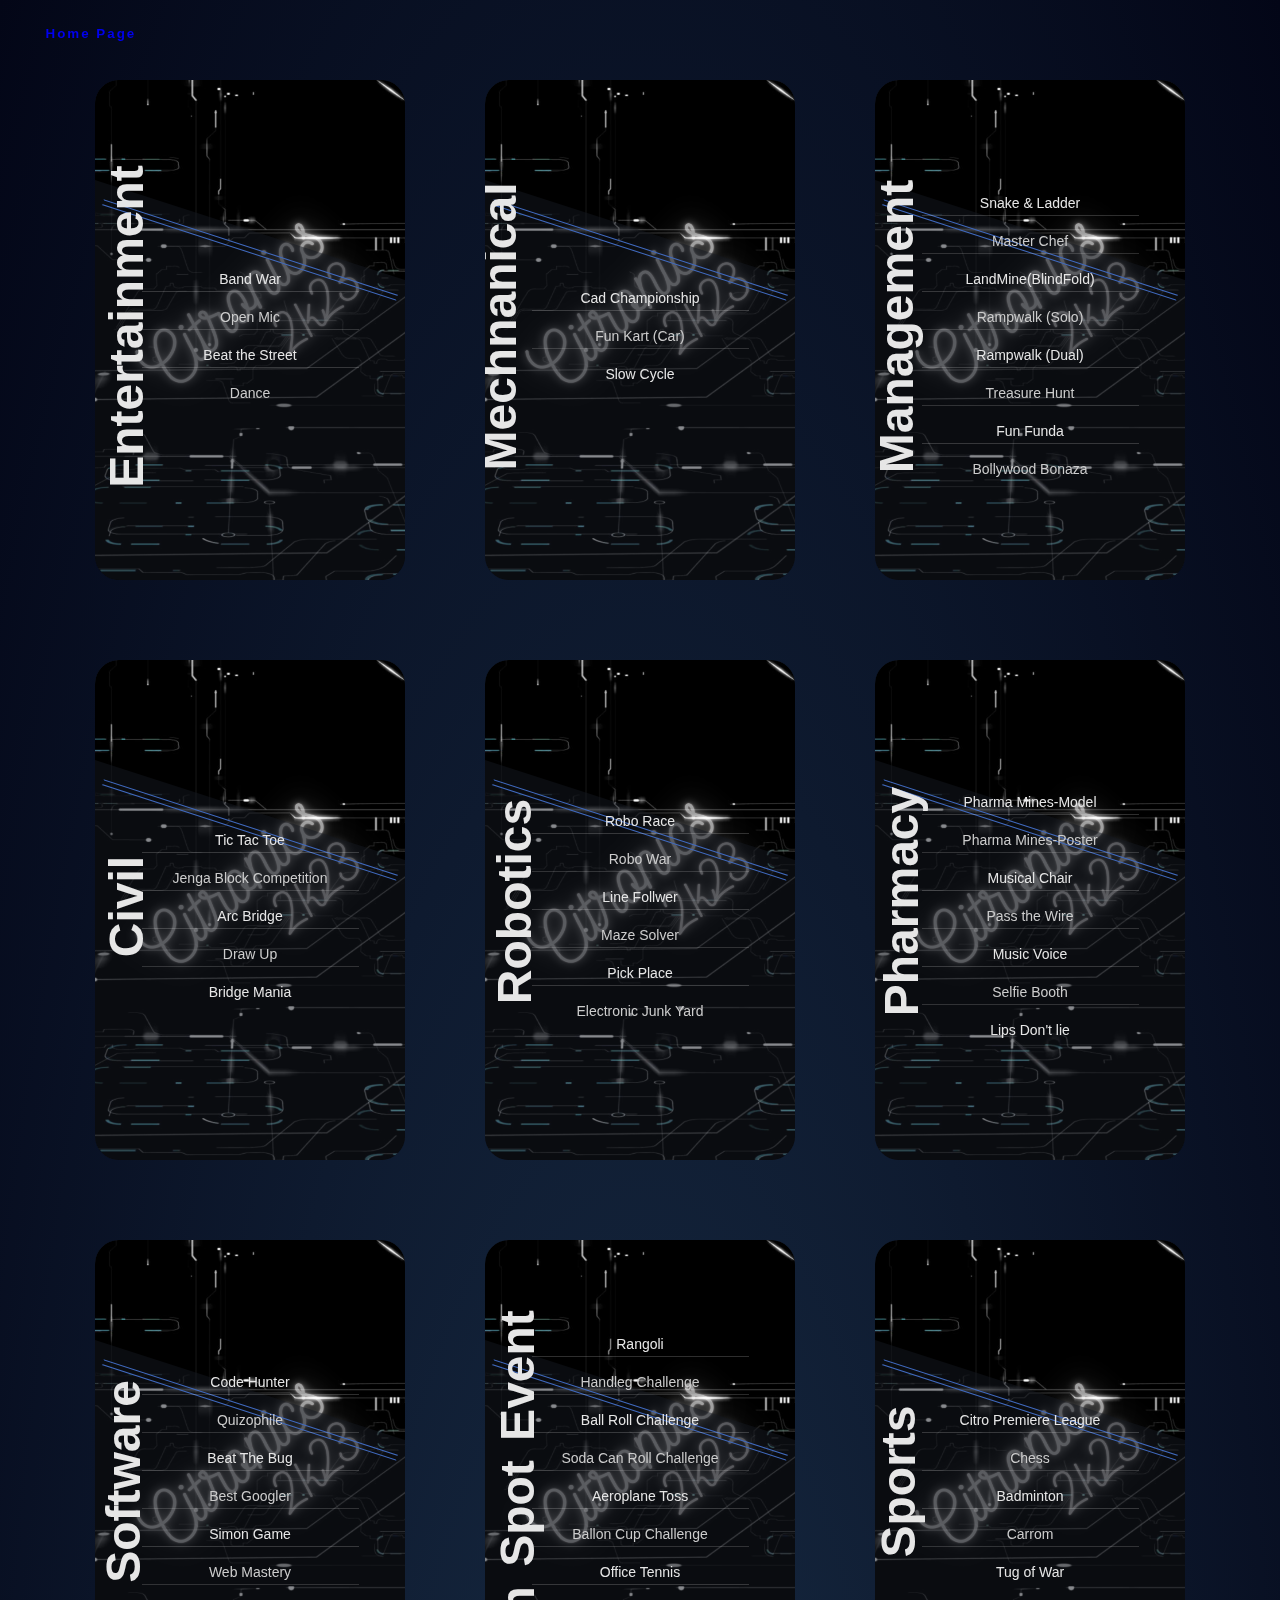
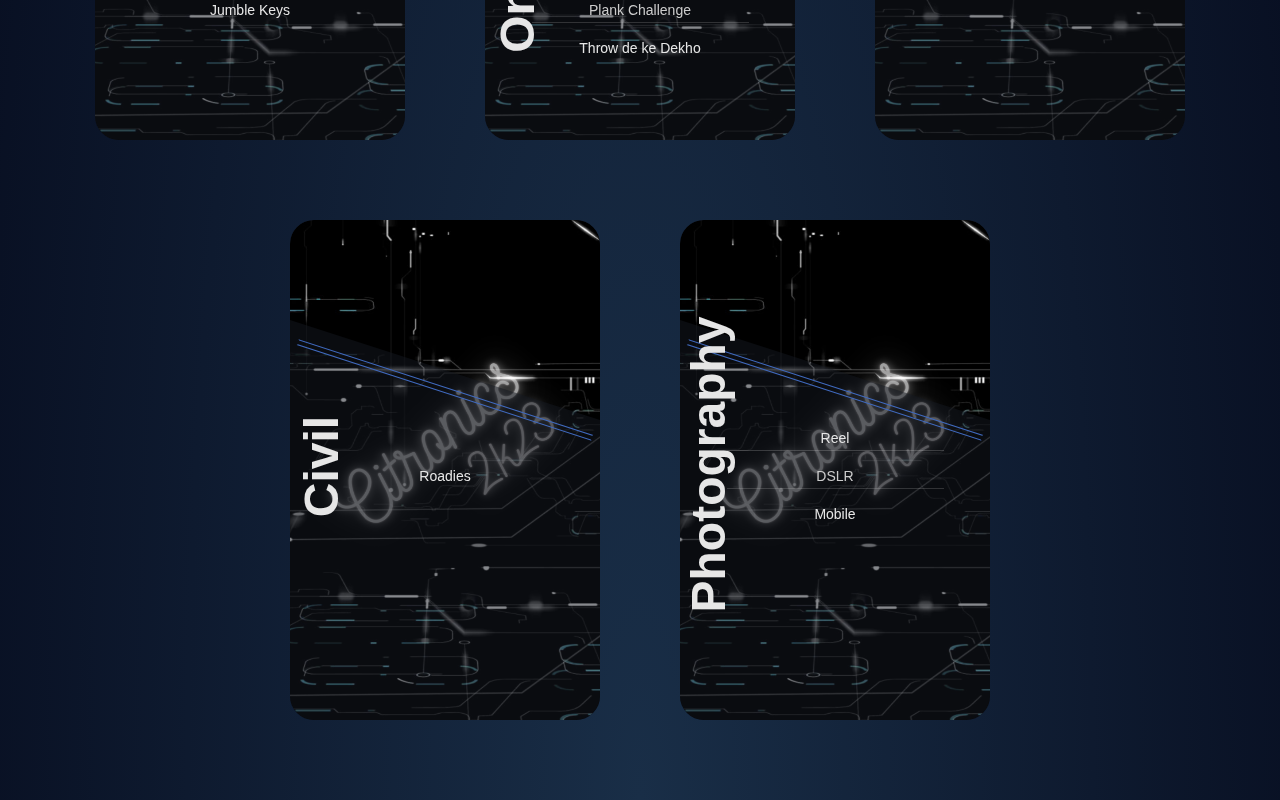
<file: Citronics2k23-main/event.html>
<!DOCTYPE html>
<html lang="en">

<head>
    <meta charset="UTF-8">
    <meta http-equiv="X-UA-Compatible" content="IE=edge">
    <meta name="viewport" content="width=device-width, initial-scale=1.0">
    <title>Events</title>
</head>
<link href="https://cdn.jsdelivr.net/npm/bootstrap@5.2.3/dist/css/bootstrap.min.css" rel="stylesheet"
    integrity="sha384-rbsA2VBKQhggwzxH7pPCaAqO46MgnOM80zW1RWuH61DGLwZJEdK2Kadq2F9CUG65" crossorigin="anonymous">

<link rel="stylesheet" href="./css/event.css">

<body>

    <div class="pattern0 fireworks fire0">
        <div class="ring_1"></div>
        <div class="ring_2"></div>
    </div>
    <div class="pattern1 fireworks fire1">
        <div class="ring_1"></div>
        <div class="ring_2"></div>
    </div>
    <div class="pattern2 fireworks fire2">
        <div class="ring_1"></div>
        <div class="ring_2"></div>
    </div>
    <div class="pattern3 fireworks fire3">
        <div class="ring_1"></div>
        <div class="ring_2"></div>
    </div>
    <div class="pattern4 fireworks fire4">
        <div class="ring_1"></div>
        <div class="ring_2"></div>
    </div>
    <div class="pattern5 fireworks fire5">
        <div class="ring_1"></div>
        <div class="ring_2"></div>
    </div>
    <div class="pattern6 fireworks fire6">
        <div class="ring_1"></div>
        <div class="ring_2"></div>
    </div>
    <div class="pattern7 fireworks fire7">
        <div class="ring_1"></div>
        <div class="ring_2"></div>
    </div>
    <div class="pattern8 fireworks fire8">
        <div class="ring_1"></div>
        <div class="ring_2"></div>
    </div>
    <div class="pattern9 fireworks fire9">
        <div class="ring_1"></div>
        <div class="ring_2"></div>
    </div>
    <div class="pattern10 fireworks fire10">
        <div class="ring_1"></div>
        <div class="ring_2"></div>
    </div>
    <div class="pattern11 fireworks fire11">
        <div class="ring_1"></div>
        <div class="ring_2"></div>
    </div>
    <div class="pattern12 fireworks fire12">
        <div class="ring_1"></div>
        <div class="ring_2"></div>
    </div>
    <div class="pattern13 fireworks fire13">
        <div class="ring_1"></div>
        <div class="ring_2"></div>
    </div>
    <div class="pattern14 fireworks fire14">
        <div class="ring_1"></div>
        <div class="ring_2"></div>
    </div>
    <div class="pattern15 fireworks fire15">
        <div class="ring_1"></div>
        <div class="ring_2"></div>
    </div>
    <div class="pattern16 fireworks fire16">
        <div class="ring_1"></div>
        <div class="ring_2"></div>
    </div>
    <div class="pattern17 fireworks fire17">
        <div class="ring_1"></div>
        <div class="ring_2"></div>
    </div>
    <div class="pattern18 fireworks fire18">
        <div class="ring_1"></div>
        <div class="ring_2"></div>
    </div>
    <div class="pattern19 fireworks fire19">
        <div class="ring_1"></div>
        <div class="ring_2"></div>
    </div>





    <div id="dynamicfetch" class="container event_outercontainer container-popup px-5">

        <div id="innercontainer_arrow">
            <img id="cross" src="./Icons/close.svg" alt="cross logo" width="50px" height="50px">
            <div>
                <h1 class="event_title" id="title"></h1>
            </div>
            <div>
                <!-- <h2 class="coordinator" id="cordinator">Coordinator</h2> -->
                <h3 id="allcore"></h3>
                <h2 class="description">Description</h2>
                <h3 id="description">
                </h3>

            </div>
            <div class="align-top">
                <h3 class="registration-fee">Registration Fee : <span id="rprice"></span>/Rs
                </h3>
                <h3 id="f_price" class="price_money">Prize money :</h3>
                <p class="first_price price"> First price : <span id="firstprice"></span>/Rs</p>
                <p class="price" id="s_price"> Second price : <span id="secondprice"></span>/Rs</p>
                <p class="price" id="t_price"> Third price :<span id="thirdprice"></span>/Rs</p>
                <p class="price" id="c_price"> Consolation Prizess:<span id="Consolation_prices"></span>/Rs</p>
                <br>
                <br>
                <h2 class="head">Event Head : </h2>

                <h3 id="core1"></h3>
                <h3 id="core2"></h3>
                <h3 id="core3"></h3>
            </div>

            <h2 class="guilines_heading">Guidelines</h2>
            <div class="guidline_class">
                <div class="fix-guidlines" id="guideline"></div>

            </div>
        </div>
    </div>







    <div class="text-container" id="Events">
        <h1> Events </h1>
    </div>
    <a class="go-to-home" href="./index.html"><button type="button" class="btn btn-primary" style="width: 100% ;">Home
            Page</button>
        <h5></h5>
    </a>

    <!-- -----------Entertainment---------- -->
    <div class="flip-card-container" style="--hue: 220">

        <div class="flip-card">

            <div class="card-front">
                <figure>
                    <div class="img-bg"></div>
                    <img class="card-bg" src="./Icons/Citronics2k23.png" alt="Brohm Lake" width="100%">
                    <figcaption class="Entertainment">Entertainment</figcaption>
                </figure>

                <ul class=" ul-button m-0 p-0 ">
                    <li class="li-front ">Band War</li>
                    <li class=" li-front ">Open Mic</li>
                    <li class="li-front">Beat the Street</li>
                    <li class="li-front ">Dance </li>
                    <!-- <li class="li-front ">Roadies </li> -->
                    <!-- <li class="li-front ">Photography(Mobile & DSLR) </li> -->

                </ul>
            </div>

            <div class="card-back">
                <figure>
                    <div class="img-bg"></div>
                    <img src="./Icons/Citronics2k23.png" style="filter:blur(5px)" alt="Brohm Lake" width="100%">
                </figure>

                <ul class=" ul-button m-0 p-0" id="entertainment_menu">
                    <button class="new_btn" id="btn_cards">
                        <li class=" li-back span_class" id="bandwar_id"> Band War </li>
                    </button>

                    <button class="new_btn" id="btn_cards">
                        <li class=" li-back span_class" id="openmic_id"> Open Mic </li>
                    </button>

                    <button class="new_btn" id="btn_cards">
                        <li class=" li-back span_class" id="beat_the_street"> Beat the Street </li>
                    </button>

                    <button class="new_btn" id="btn_cards">
                        <li class=" li-back span_class" id="dance_solo"> Dance  </li>
                    </button>

                   

                    <!-- <button class="new_btn" id="btn_cards">
                        <li class=" li-back span_class" id="roadies_id"> Roadies </li>
                    </button> -->

                    <!-- <button class="new_btn" id="btn_cards">
                        <li class=" li-back span_class" id="photography_id"> Photography(Mobile & DSLR)
                        </li>
                    </button> -->
                </ul>

                <div class="design-container">
                    <span class="design design--1"></span>
                    <span class="design design--2"></span>
                    <span class="design design--3"></span>
                    <span class="design design--4"></span>
                    <span class="design design--5"></span>
                    <span class="design design--6"></span>
                    <span class="design design--7"></span>
                    <span class="design design--8"></span>
                </div>
            </div>

        </div>
    </div>

    <!-- -----------Mechanical-------------- -->
    <div class="flip-card-container" style="--hue: 220">

        <div class="flip-card">

            <div class="card-front">
                <figure>
                    <div class="img-bg"></div>
                    <img src="./Icons/Citronics2k23.png" alt="Brohm Lake" width="100%">
                    <figcaption class="Entertainment">Mechnanical</figcaption>
                </figure>

                <ul class=" ul-button m-0 p-0 ">
                    <li class=" li-front ">Cad Championship</li>
                    <li class="li-front ">Fun Kart (Car)</li>
                    <li class="li-front ">Slow Cycle</li>
                    <!-- <li class="li-front ">Switching Puzzle</li>
                    <li class="li-front "> Sketch Your Imagination </li> -->

                </ul>
            </div>

            <div class="card-back">
                <figure>
                    <div class="img-bg"></div>
                    <img src="./Icons/Citronics2k23.png" alt="Brohm Lake" width="100%">
                </figure>

                <ul class=" ul-button m-0 p-0" id="mechatronic_menu">
                    <button class="new_btn" id="btn_cards">
                        <li class=" li-back span_class" id="cad_id"> Cad Championship </li>
                    </button>

                    <button class="new_btn" id="btn_cards">
                        <li class=" li-back span_class" id="fun_cart"> Fun Kart (Car) </li>
                    </button>
                    <button class="new_btn" id="btn_cards">
                        <li class=" li-back span_class" id="slow_cycle"> Slow Cycle </li>
                    </button>
                </ul>

                <div class="design-container">
                    <span class="design design--1"></span>
                    <span class="design design--2"></span>
                    <span class="design design--3"></span>
                    <span class="design design--4"></span>
                    <span class="design design--5"></span>
                    <span class="design design--6"></span>
                    <span class="design design--7"></span>
                    <span class="design design--8"></span>
                </div>
            </div>

        </div>
    </div>

    <!-- ------------Management------------- -->
    <div class="flip-card-container" style="--hue: 220">
        <div class="flip-card">

            <div class="card-front">
                <figure>
                    <div class="img-bg"></div>
                    <img src="./Icons/Citronics2k23.png" alt="Brohm Lake" width="100%">
                    <figcaption class="Management">Management</figcaption>
                </figure>

                <ul class=" ul-button m-0 p-0">
                    <li class="li-front">Snake & Ladder</li>
                    <li class="li-front">Master Chef</li>
                    <li class="li-front">LandMine(BlindFold)</li>
                    <li class="li-front">Rampwalk (Solo)</li>
                    <li class="li-front">Rampwalk (Dual)</li>
                    <li class="li-front">Treasure Hunt</li>
                    <li class="li-front">Fun Funda</li>
                    <li class="li-front">Bollywood Bonaza</li>
                </ul>
            </div>

            <div class="card-back" id="menagement_btn">
                <figure>
                    <div class="img-bg"></div>
                    <img src="./Icons/Citronics2k23.png" alt="Brohm Lake" width="100%">
                </figure>

                <ul class=" ul-button-0 p-0" id="managment_menu">
                    <button id="btn_cards">
                        <li class=" li-back span_class" id="snakeladder_id"> Snake & Ladder </li>
                    </button>
                    <button id="btn_cards">
                        <li class=" li-back span_class" id="master_chef"> Master Chef </li>
                    </button>
                    <button id="btn_cards">
                        <li class=" li-back span_class" id="blindfold"> LandMine(BlindFold) </li>
                    </button>
                    <button id="btn_cards">
                        <li class=" li-back span_class" id="rampwalk_solo"> Rampwalk (Solo) </li>
                    </button>
                    <button id="btn_cards">
                        <li class=" li-back span_class" id="rampwalk_dual"> Rampwalk (Dual) </li>
                    </button>
                    <button id="btn_cards">
                        <li class=" li-back span_class" id="treasure_hunt"> Treasure Hunt </li>
                    </button>
                    <button id="btn_cards">
                        <li class=" li-back span_class" id="fun_funda"> Fun Funda </li>
                    </button>
                    <button id="btn_cards">
                        <li class=" li-back span_class" id="bollywood_bonaza"> Bollywood Bonaza </li>
                    </button>
                </ul>

                <div class="design-container">
                    <span class="design design--1"></span>
                    <span class="design design--2"></span>
                    <span class="design design--3"></span>
                    <span class="design design--4"></span>
                    <span class="design design--5"></span>
                    <span class="design design--6"></span>
                    <span class="design design--7"></span>
                    <span class="design design--8"></span>
                </div>
            </div>

        </div>
    </div>

    <!-- --------------Civil------------------ -->
    <div class="flip-card-container" style="--hue: 220">
        <div class="flip-card">

            <div class="card-front">
                <figure>
                    <div class="img-bg"></div>
                    <img src="./Icons/Citronics2k23.png" alt="Brohm Lake" width="100%">
                    <figcaption class="Civil">Civil</figcaption>
                </figure>

                <ul class=" ul-button m-0 p-0">
                    <li class="li-front"> Tic Tac Toe</li>
                    <li class="li-front"> Jenga Block Competition</li>
                    <li class="li-front"> Arc Bridge</li>
                    <li class="li-front"> Draw Up</li>
                    <li class="li-front"> Bridge Mania</li>
                </ul>
            </div>

            <div class="card-back">
                <figure>
                    <div class="img-bg"></div>
                    <img src="./Icons/Citronics2k23.png" alt="Brohm Lake" width="100%">
                </figure>
                <ul class=" ul-button m-0 p-0" id="civil_menu">
                    <button id="btn_cards">
                        <li class=" li-back span_class" id="ttt_id"> Tic Tac Toe </li>
                    </button>
                    <button id="btn_cards">
                        <li class=" li-back span_class" id="jengablock_id"> Jenga Block Competition </li>
                    </button>
                    <button id="btn_cards">
                        <li class=" li-back span_class" id="arcbridge_id"> Arc Bridge </li>
                    </button>
                    <button id="btn_cards">
                        <li class=" li-back span_class" id="draw_up"> Draw Up </li>
                    </button>
                    <button id="btn_cards">
                        <li class=" li-back span_class" id="bridge_mania"> Bridge Mania</li>
                    </button>
                </ul>
                <div class="design-container">
                    <span class="design design--1"></span>
                    <span class="design design--2"></span>
                    <span class="design design--3"></span>
                    <span class="design design--4"></span>
                    <span class="design design--5"></span>
                    <span class="design design--6"></span>
                    <span class="design design--7"></span>
                    <span class="design design--8"></span>
                </div>
            </div>

        </div>
    </div>

    <!-- -------------Robotics---------------- -->
    <div class="flip-card-container" style="--hue: 220">
        <div class="flip-card">

            <div class="card-front">
                <figure>
                    <div class="img-bg"></div>
                    <img src="./Icons/Citronics2k23.png" alt="Brohm Lake" width="100%">
                    <figcaption class="Robotics">Robotics</figcaption>
                </figure>

                <ul class=" ul-button m-0 p-0">
                    <li class="li-front"> Robo Race </li>
                    <li class="li-front"> Robo War </li>
                    <li class="li-front"> Line Follwer </li>
                    <li class="li-front"> Maze Solver </li>
                    <li class="li-front"> Pick Place </li>
                    <li class="li-front"> Electronic Junk Yard </li>
                </ul>
            </div>

            <div class="card-back">
                <figure>
                    <div class="img-bg"></div>
                    <img src="./Icons/Citronics2k23.png" alt="Brohm Lake" width="100%">
                </figure>

                <ul class=" ul-button m-0 p-0" id="robotic_menu">
                    <button id="btn_cards">
                        <li class=" li-front span_class" id="roborace_id"> Robo Race </li>
                    </button>
                    <button id="btn_cards">
                        <li class=" li-front span_class" id="robowar"> Robo War </li>
                    </button>
                    <button id="btn_cards">
                        <li class=" li-front span_class" id="linefollwer_id"> Line Follwer </li>
                    </button>
                    <button id="btn_cards">
                        <li class=" li-front span_class" id="maze_solver"> Maze Solver </li>
                    </button>
                    <button id="btn_cards">
                        <li class=" li-front span_class" id="pickplace_id"> Pick Place </li>
                    </button>
                    <button id="btn_cards">
                        <li class=" li-front span_class" id="Electronicjunkyard_id"> Electronic Junk Yard </li>
                    </button>
                </ul>
                <div class="design-container">
                    <span class="design design--1"></span>
                    <span class="design design--2"></span>
                    <span class="design design--3"></span>
                    <span class="design design--4"></span>
                    <span class="design design--5"></span>
                    <span class="design design--6"></span>
                    <span class="design design--7"></span>
                    <span class="design design--8"></span>
                </div>
            </div>

        </div>
    </div>

    <!-- ----------Enterprenuership---------- -->
    <!-- <div class="flip-card-container" style="--hue: 220">
        <div class="flip-card">

            <div class="card-front">
                <figure>
                    <div class="img-bg"></div>
                    <img src="./Icons/Citronics2k23.png" alt="Brohm Lake" width="100%">
                    <figcaption class="Enterprenuership">Enterprenuership</figcaption>
                </figure>

                <ul class=" ul-button m-0 p-0">
                    <li class="li-front"> Youth Got Talent </li>
                    <li class="li-front"> Dare 2 Develop D2D </li>
                    <li class="li-front"> Pushpa :The Enterprenuer </li>
                    <li class="li-front"> Money Heist </li>
                    <li class="li-front"> Red Light Green Light </li>
                </ul>
            </div>

            <div class="card-back">
                <figure>
                    <div class="img-bg"></div>
                    <img src="./Icons/Citronics2k23.png" alt="Brohm Lake" width="100%">
                </figure>

                <ul class=" ul-button m-0 p-0" id="citronicsspecial_menu">
                    <button id="btn_cards">
                        <li class=" li-back span_class" id="ygt_id"> Youth Got Talent </li>
                    </button>
                    <button id="btn_cards">
                        <li class=" li-back span_class" id="d2d_id"></li>> Dare 2 Develop D2D </li>
                    </button>
                    <button id="btn_cards">
                        <li class=" li-back span_class" id="pushpa_id"> Pushpa :The Enterprenuer </li>
                    </button>
                    <button id="btn_cards">
                        <li class=" li-back span_class" id="moneyhist_id"> Money Heist </li>
                    </button>
                    <button id="btn_cards">
                        <li class=" li-back span_class" id="rlgl_id"> Red Light Green Light </li>
                    </button>
                </ul>

                <div class="design-container">
                    <span class="design design--1"></span>
                    <span class="design design--2"></span>
                    <span class="design design--3"></span>
                    <span class="design design--4"></span>
                    <span class="design design--5"></span>
                    <span class="design design--6"></span>
                    <span class="design design--7"></span>
                    <span class="design design--8"></span>
                </div>
            </div>

        </div>
    </div> -->

    <!-- -------------Pharmacy--------------- -->
    <div class="flip-card-container" style="--hue: 220">
        <div class="flip-card">

            <div class="card-front">
                <figure>
                    <div class="img-bg"></div>
                    <img src="./Icons/Citronics2k23.png" alt="Brohm Lake" width="100%">
                    <figcaption class="Pharma">Pharmacy</figcaption>
                </figure>

                <ul class=" ul-button m-0 p-0">
                    <li class="li-front"> Pharma Mines-Model</li>
                    <li class="li-front"> Pharma Mines-Poster </li>
                    <li class="li-front"> Musical Chair </li>
                    <li class="li-front"> Pass the Wire </li>
                    <li class="li-front"> Music Voice </li>
                    <li class="li-front"> Selfie Booth </li>
                    <li class="li-front"> Lips Don't lie </li>
                </ul>
            </div>

            <div class="card-back" id="pharma_btn">
                <figure>
                    <div class="img-bg"></div>
                    <img src="./Icons/Citronics2k23.png" alt="Brohm Lake" width="100%">
                </figure>
                <ul class=" ul-button m-0 p-0">
                    <button id="btn_cards">
                        <li class=" li-back span_class" id="pharma_mines_model"> Pharma Mines-Model</li>
                    </button>
                    <button id="btn_cards">
                        <li class=" li-back span_class" id="Pharma_Mines_Poster">Pharma Mines-Poster</li>
                    </button>
                    <button id="btn_cards">
                        <li class=" li-back span_class" id="musical_chair">Musical Chair</li>
                    </button>
                    <button id="btn_cards">
                        <li class=" li-back span_class" id="pass_the_wire">Pass the Wire</li>
                    </button>
                    <button id="btn_cards">
                        <li class=" li-back span_class" id="music_voice">Music Voice</li>
                    </button>
                    <button id="btn_cards">
                        <li class=" li-back span_class" id="selfie_booth">Selfie Booth</li>
                    </button>
                    <button id="btn_cards">
                        <li class=" li-back span_class" id="lips_dont_lie">Lips Don't Lie</li>
                    </button>
                </ul>
                <div class="design-container">
                    <span class="design design--1"></span>
                    <span class="design design--2"></span>
                    <span class="design design--3"></span>
                    <span class="design design--4"></span>
                    <span class="design design--5"></span>
                    <span class="design design--6"></span>
                    <span class="design design--7"></span>
                    <span class="design design--8"></span>
                </div>
            </div>

        </div>
    </div>

    <!-- ------------Software---------------- -->
    <div class="flip-card-container" style="--hue: 220">
        <div class="flip-card">

            <div class="card-front">
                <figure>
                    <div class="img-bg"></div>
                    <img src="./Icons/Citronics2k23.png" alt="Brohm Lake" width="100%">
                    <figcaption class="Software">Software</figcaption>
                </figure>

                <ul class=" ul-button m-0 p-0">
                    <li class="li-front">Code Hunter</li>
                    <li class="li-front"> Quizophile </li>
                    <li class="li-front"> Beat The Bug </li>
                    <li class="li-front"> Best Googler </li>
                    <li class="li-front"> Simon Game </li>
                    <li class="li-front"> Web Mastery </li>
                    <li class="li-front"> Jumble Keys</li>
                </ul>
            </div>

            <div class="card-back">
                <figure>
                    <div class="img-bg"></div>
                    <img src="./Icons/Citronics2k23.png" alt="Brohm Lake" width="100%">
                </figure>

                <ul class=" ul-button m-0 p-0" id="software_menu">
                    <button id="btn_cards">
                        <li class=" li-back span_class" id="code_hunter"> Code Hunter</li>
                    </button>
                    <button id="btn_cards">
                        <li class=" li-back span_class" id="quizophile_id"> Quizophile </li>
                    </button>
                    <button id="btn_cards">
                        <li class=" li-back span_class" id="Beatthebug_id"> Beat The Bug </li>
                    </button>
                    <button id="btn_cards">
                        <li class=" li-back span_class" id="Bestgoogler_id"> Best Googler </li>
                    </button>
                    <button id="btn_cards">
                        <li class=" li-back span_class" id="simongame_id"> Simon Game </li>
                    </button>
                    <button id="btn_cards">
                        <li class=" li-back span_class" id="web_mastery"> Web Mastery </li>
                    </button>
                    <button id="btn_cards">
                        <li class=" li-back span_class" id="jumble_keys"> Jumble Keys </li>
                    </button>
                </ul>

                <div class="design-container">
                    <span class="design design--1"></span>
                    <span class="design design--2"></span>
                    <span class="design design--3"></span>
                    <span class="design design--4"></span>
                    <span class="design design--5"></span>
                    <span class="design design--6"></span>
                    <span class="design design--7"></span>
                    <span class="design design--8"></span>
                </div>
            </div>

        </div>
    </div>

    <!-- ----------Spot Event------------- -->
    <div class="flip-card-container" style="--hue: 220">
        <div class="flip-card">

            <div class="card-front">
                <figure>
                    <div class="img-bg"></div>
                    <img src="./Icons/Citronics2k23.png" alt="Brohm Lake" width="100%">
                    <figcaption class="On-the-Spot">On Spot Event</figcaption>
                </figure>

                <ul class=" ul-button m-0 p-0">
                    <li class="li-front"> Rangoli </li>
                    <li class="li-front"> Handleg Challenge </li>
                    <li class="li-front"> Ball Roll Challenge </li>
                    <li class="li-front"> Soda Can Roll Challenge </li>
                    <li class="li-front"> Aeroplane Toss </li>
                    <li class="li-front"> Ballon Cup Challenge </li>
                    <li class="li-front"> Office Tennis </li>
                    <li class="li-front"> Plank Challenge </li>
                    <li class="li-front"> Throw de ke Dekho </li>
                </ul>
            </div>

            <div class="card-back">
                <figure>
                    <div class="img-bg"></div>
                    <img src="./Icons/Citronics2k23.png" alt="Brohm Lake" width="100%">
                </figure>

                <ul class=" ul-button m-0 p-0" id="ONthespot_id">
                    <button id="btn_cards">
                        <li class=" li-back span_class" id="rongoli_id"> Rangoli </li>
                    </button>
                    <button id="btn_cards">
                        <li class=" li-back span_class" id="handleg_id"> Handleg Challenge </li>
                    </button>
                    <button id="btn_cards">
                        <li class=" li-back span_class" id="ball_roll_challenge"> Ball Roll Challenge </li>
                    </button>
                    <button id="btn_cards">
                        <li class=" li-back span_class" id="soda_can_roll"> Soda can roll Challenge </li>
                    </button>
                    <button id="btn_cards">
                        <li class=" li-back span_class" id="aeroplanetoss_id"> Aeroplane Toss </li>
                    </button>
                    <button id="btn_cards">
                        <li class=" li-back span_class" id="ballon_cup_challenge"> Ballon Cup Challenge </li>
                    </button>
                    <button id="btn_cards">
                        <li class=" li-back span_class" id="office_tennis"> Office Tennis </li>
                    </button>
                    <button id="btn_cards">
                        <li class=" li-back span_class" id="plank_challenge"> Plank Challenge </li>
                    </button>
                    <button id="btn_cards">
                        <li class=" li-back span_class" id="throw_de_ke_dekho"> Throw de ke dekho </li>
                    </button>
                </ul>

                <div class="design-container">
                    <span class="design design--1"></span>
                    <span class="design design--2"></span>
                    <span class="design design--3"></span>
                    <span class="design design--4"></span>
                    <span class="design design--5"></span>
                    <span class="design design--6"></span>
                    <span class="design design--7"></span>
                    <span class="design design--8"></span>
                </div>
            </div>

        </div>
    </div>


    <!-- -----------Sports------------- -->
    <div class="flip-card-container" style="--hue: 220">
        <div class="flip-card">

            <div class="card-front">
                <figure>
                    <div class="img-bg"></div>
                    <img src="./Icons/Citronics2k23.png" alt="Brohm Lake" width="100%">
                    <figcaption class="Sports">Sports</figcaption>
                </figure>

                <ul class=" ul-button m-0 p-0">
                    <li class="li-front"> Citro Premiere League </li>
                    <li class="li-front"> Chess </li>
                    <li class="li-front"> Badminton </li>
                    <li class="li-front"> Carrom </li>
                    <li class="li-front"> Tug of War </li>
                </ul>
            </div>

            <div class="card-back">
                <figure>
                    <div class="img-bg"></div>
                    <img src="./Icons/Citronics2k23.png" alt="Brohm Lake" width="100%">
                </figure>

                <ul class=" ul-button m-0 p-0" id="national_menu">
                    <button id="btn_cards">
                        <li class=" li-back span_class" id="cricket_id"> Citro Premiere League </li>
                    </button>
                    <button id="btn_cards">
                        <li class=" li-back span_class" id="chess_id"> Chess </li>
                    </button>
                    <button id="btn_cards">
                        <li class=" li-back span_class" id="badminton"> Badminton </li>
                    </button>
                    <button id="btn_cards">
                        <li class=" li-back span_class" id="carrom"> Carrom </li>
                    </button>
                    <button id="btn_cards">
                        <li class=" li-back span_class" id="tug_of_war"> Tug of War </li>
                    </button>
                </ul>

                <div class="design-container">
                    <span class="design design--1"></span>
                    <span class="design design--2"></span>
                    <span class="design design--3"></span>
                    <span class="design design--4"></span>
                    <span class="design design--5"></span>
                    <span class="design design--6"></span>
                    <span class="design design--7"></span>
                    <span class="design design--8"></span>
                </div>
            </div>

        </div>
    </div>


    <!-- --------------Roadies------------------ -->
    <div class="flip-card-container" style="--hue: 220">
        <div class="flip-card">

            <div class="card-front">
                <figure>
                    <div class="img-bg"></div>
                    <img src="./Icons/Citronics2k23.png" alt="Brohm Lake" width="100%">
                    <figcaption class="Civil">Civil</figcaption>
                </figure>

                <ul class=" ul-button m-0 p-0">
                    <li class="li-front">Roadies</li>
                </ul>
            </div>

            <div class="card-back">
                <figure>
                    <div class="img-bg"></div>
                    <img src="./Icons/Citronics2k23.png" alt="Brohm Lake" width="100%">
                </figure>
                <ul class=" ul-button m-0 p-0" id="civil_menu">
                    <button id="btn_cards">
                        <li class=" li-back span_class" id="roadies">Roadies</li>
                    </button>
                </ul>
                <div class="design-container">
                    <span class="design design--1"></span>
                    <span class="design design--2"></span>
                    <span class="design design--3"></span>
                    <span class="design design--4"></span>
                    <span class="design design--5"></span>
                    <span class="design design--6"></span>
                    <span class="design design--7"></span>
                    <span class="design design--8"></span>
                </div>
            </div>

        </div>
    </div>


    <!-- --------------PhotoGraphy------------------ -->
    <div class="flip-card-container" style="--hue: 220">
        <div class="flip-card">

            <div class="card-front">
                <figure>
                    <div class="img-bg"></div>
                    <img src="./Icons/Citronics2k23.png" alt="Brohm Lake" width="100%">
                    <figcaption class="photo">Photography</figcaption>
                </figure>

                <ul class=" ul-button m-0 p-0">
                    <li class="li-front">Reel</li>
                    <li class="li-front">DSLR</li>
                    <li class="li-front">Mobile</li>
                </ul>
            </div>

            <div class="card-back">
                <figure>
                    <div class="img-bg"></div>
                    <img src="./Icons/Citronics2k23.png" alt="Brohm Lake" width="100%">
                </figure>
                <ul class=" ul-button m-0 p-0" id="civil_menu">
                    <button id="btn_cards">
                        <li class=" li-back span_class" id="reel">Reel</li>
                    </button>
                    <button id="btn_cards">
                        <li class=" li-back span_class" id="dslr">DSLR</li>
                    </button>
                    <button id="btn_cards">
                        <li class=" li-back span_class" id="mobile">Mobile</li>
                    </button>
                </ul>
                <div class="design-container">
                    <span class="design design--1"></span>
                    <span class="design design--2"></span>
                    <span class="design design--3"></span>
                    <span class="design design--4"></span>
                    <span class="design design--5"></span>
                    <span class="design design--6"></span>
                    <span class="design design--7"></span>
                    <span class="design design--8"></span>
                </div>
            </div>

        </div>
    </div>



</body>
<script src="./js/data.js"></script>
<script src="./js/event.js"></script>

<script src="https://cdn.jsdelivr.net/npm/bootstrap@5.2.3/dist/js/bootstrap.bundle.min.js"
    integrity="sha384-kenU1KFdBIe4zVF0s0G1M5b4hcpxyD9F7jL+jjXkk+Q2h455rYXK/7HAuoJl+0I4"
    crossorigin="anonymous"></script>

</html>
</file>
